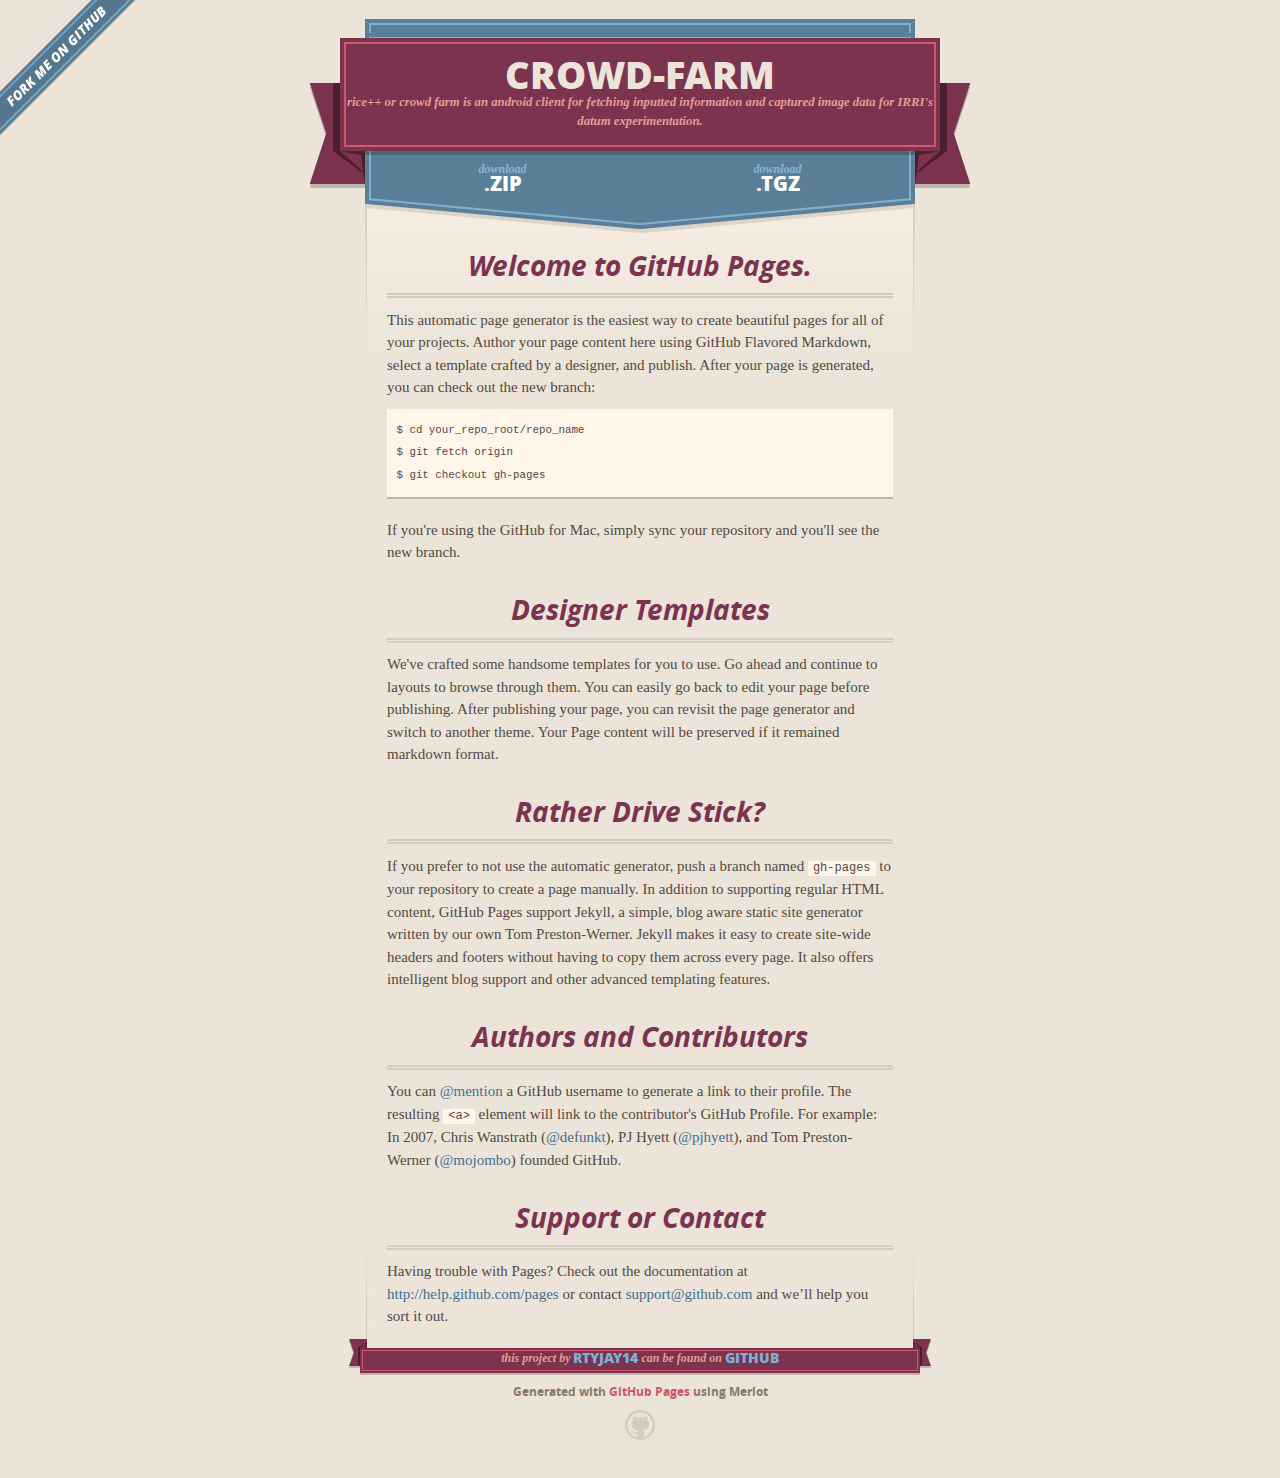
<file: index.html>
<!DOCTYPE html>
<html>
  <head>
    <meta charset='utf-8'>
    <meta http-equiv="X-UA-Compatible" content="chrome=1">
    <meta name="viewport" content="width=640">

    <link rel="stylesheet" href="stylesheets/core.css" media="screen">
    <link rel="stylesheet" href="stylesheets/mobile.css" media="handheld, only screen and (max-device-width:640px)">
    <link rel="stylesheet" href="stylesheets/pygment_trac.css">

    <script type="text/javascript" src="javascripts/modernizr.js"></script>
    <script type="text/javascript" src="https://ajax.googleapis.com/ajax/libs/jquery/1.7.1/jquery.min.js"></script>
    <script type="text/javascript" src="javascripts/headsmart.min.js"></script>
    <script type="text/javascript">
      $(document).ready(function () {
        $('#main_content').headsmart()
      })
    </script>
    <title>Crowd-farm by rtyJay14</title>
  </head>

  <body>
    <a id="forkme_banner" href="https://github.com/rtyJay14/crowd-farm">View on GitHub</a>
    <div class="shell">

      <header>
        <span class="ribbon-outer">
          <span class="ribbon-inner">
            <h1>Crowd-farm</h1>
            <h2>rice++ or crowd farm is an android client for fetching inputted information and captured image data for IRRI&#39;s datum experimentation.</h2>
          </span>
          <span class="left-tail"></span>
          <span class="right-tail"></span>
        </span>
      </header>

      <section id="downloads">
        <span class="inner">
          <a href="https://github.com/rtyJay14/crowd-farm/zipball/master" class="zip"><em>download</em> .ZIP</a><a href="https://github.com/rtyJay14/crowd-farm/tarball/master" class="tgz"><em>download</em> .TGZ</a>
        </span>
      </section>


      <span class="banner-fix"></span>


      <section id="main_content">
        <h3>
<a name="welcome-to-github-pages" class="anchor" href="#welcome-to-github-pages"><span class="octicon octicon-link"></span></a>Welcome to GitHub Pages.</h3>

<p>This automatic page generator is the easiest way to create beautiful pages for all of your projects. Author your page content here using GitHub Flavored Markdown, select a template crafted by a designer, and publish. After your page is generated, you can check out the new branch:</p>

<pre><code>$ cd your_repo_root/repo_name
$ git fetch origin
$ git checkout gh-pages
</code></pre>

<p>If you're using the GitHub for Mac, simply sync your repository and you'll see the new branch.</p>

<h3>
<a name="designer-templates" class="anchor" href="#designer-templates"><span class="octicon octicon-link"></span></a>Designer Templates</h3>

<p>We've crafted some handsome templates for you to use. Go ahead and continue to layouts to browse through them. You can easily go back to edit your page before publishing. After publishing your page, you can revisit the page generator and switch to another theme. Your Page content will be preserved if it remained markdown format.</p>

<h3>
<a name="rather-drive-stick" class="anchor" href="#rather-drive-stick"><span class="octicon octicon-link"></span></a>Rather Drive Stick?</h3>

<p>If you prefer to not use the automatic generator, push a branch named <code>gh-pages</code> to your repository to create a page manually. In addition to supporting regular HTML content, GitHub Pages support Jekyll, a simple, blog aware static site generator written by our own Tom Preston-Werner. Jekyll makes it easy to create site-wide headers and footers without having to copy them across every page. It also offers intelligent blog support and other advanced templating features.</p>

<h3>
<a name="authors-and-contributors" class="anchor" href="#authors-and-contributors"><span class="octicon octicon-link"></span></a>Authors and Contributors</h3>

<p>You can <a href="https://github.com/blog/821" class="user-mention">@mention</a> a GitHub username to generate a link to their profile. The resulting <code>&lt;a&gt;</code> element will link to the contributor's GitHub Profile. For example: In 2007, Chris Wanstrath (<a href="https://github.com/defunkt" class="user-mention">@defunkt</a>), PJ Hyett (<a href="https://github.com/pjhyett" class="user-mention">@pjhyett</a>), and Tom Preston-Werner (<a href="https://github.com/mojombo" class="user-mention">@mojombo</a>) founded GitHub.</p>

<h3>
<a name="support-or-contact" class="anchor" href="#support-or-contact"><span class="octicon octicon-link"></span></a>Support or Contact</h3>

<p>Having trouble with Pages? Check out the documentation at <a href="http://help.github.com/pages">http://help.github.com/pages</a> or contact <a href="mailto:support@github.com">support@github.com</a> and we’ll help you sort it out.</p>
      </section>

      <footer>
        <span class="ribbon-outer">
          <span class="ribbon-inner">
            <p>this project by <a href="https://github.com/rtyJay14">rtyJay14</a> can be found on <a href="https://github.com/rtyJay14/crowd-farm">GitHub</a></p>
          </span>
          <span class="left-tail"></span>
          <span class="right-tail"></span>
        </span>
        <p>Generated with <a href="http://pages.github.com">GitHub Pages</a> using Merlot</p>
        <span class="octocat"></span>
      </footer>

    </div>

    
  </body>
</html>
</file>
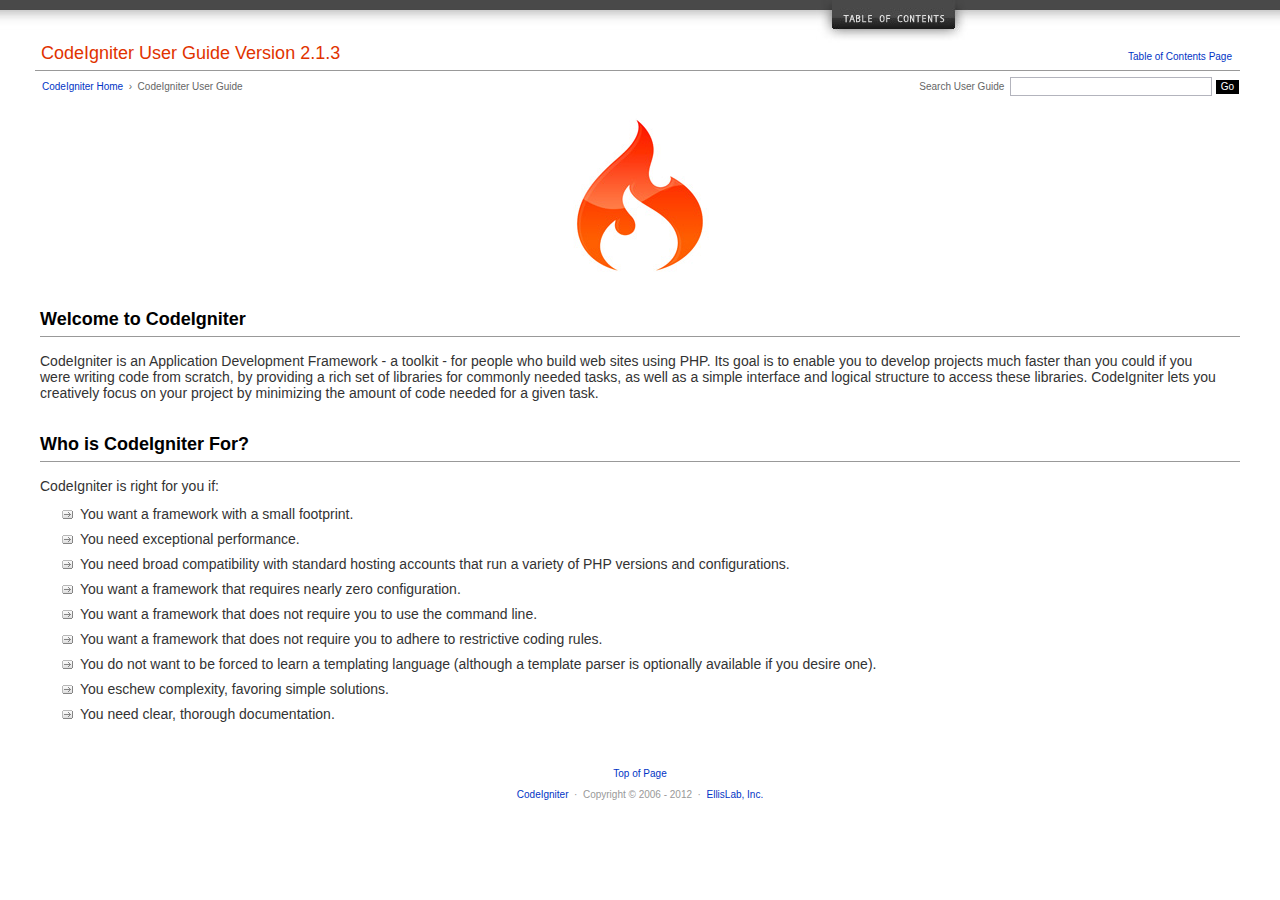
<file: web/apps/user_guide/index.html>
<!DOCTYPE html PUBLIC "-//W3C//DTD XHTML 1.0 Transitional//EN" "http://www.w3.org/TR/xhtml1/DTD/xhtml1-transitional.dtd">
<html xmlns="http://www.w3.org/1999/xhtml" xml:lang="en" lang="en">
<head>

<meta http-equiv="Content-Type" content="text/html; charset=utf-8" />
<title>Welcome to CodeIgniter : CodeIgniter User Guide</title>

<style type='text/css' media='all'>@import url('userguide.css');</style>
<link rel='stylesheet' type='text/css' media='all' href='userguide.css' />

<script type="text/javascript" src="nav/nav.js"></script>
<script type="text/javascript" src="nav/prototype.lite.js"></script>
<script type="text/javascript" src="nav/moo.fx.js"></script>
<script type="text/javascript" src="nav/user_guide_menu.js"></script>

<meta http-equiv='expires' content='-1' />
<meta http-equiv= 'pragma' content='no-cache' />
<meta name='robots' content='all' />
<meta name='author' content='ExpressionEngine Dev Team' />
<meta name='description' content='CodeIgniter User Guide' />

</head>
<body>

<!-- START NAVIGATION -->
<div id="nav"><div id="nav_inner"><script type="text/javascript">create_menu('null');</script></div></div>
<div id="nav2"><a name="top"></a><a href="javascript:void(0);" onclick="myHeight.toggle();"><img src="images/nav_toggle_darker.jpg" width="154" height="43" border="0" title="Toggle Table of Contents" alt="Toggle Table of Contents" /></a></div>
<div id="masthead">
<table cellpadding="0" cellspacing="0" border="0" style="width:100%">
<tr>
<td><h1>CodeIgniter User Guide Version 2.1.3</h1></td>
<td id="breadcrumb_right"><a href="toc.html">Table of Contents Page</a></td>
</tr>
</table>
</div>
<!-- END NAVIGATION -->


<table cellpadding="0" cellspacing="0" border="0" style="width:100%">
<tr>
<td id="breadcrumb">
<a href="http://codeigniter.com/">CodeIgniter Home</a> &nbsp;&#8250;&nbsp; CodeIgniter User Guide
</td>
<td id="searchbox"><form method="get" action="http://www.google.com/search"><input type="hidden" name="as_sitesearch" id="as_sitesearch" value="codeigniter.com/user_guide/" />Search User Guide&nbsp; <input type="text" class="input" style="width:200px;" name="q" id="q" size="31" maxlength="255" value="" />&nbsp;<input type="submit" class="submit" name="sa" value="Go" /></form></td>
</tr>
</table>



<br clear="all" />

<div class="center"><img src="images/ci_logo_flame.jpg" width="150" height="164" border="0" alt="CodeIgniter" /></div>


<!-- START CONTENT -->
<div id="content">



<h2>Welcome to CodeIgniter</h2>

<p>CodeIgniter is an Application Development Framework - a toolkit - for people who build web sites using PHP.
Its goal is to enable you to develop projects much faster than you could if you were writing code
from scratch, by providing a rich set of libraries for commonly needed tasks, as well as a simple interface and
logical structure to access these libraries. CodeIgniter lets you creatively focus on your project by
minimizing the amount of code needed for a given task.</p>


<h2>Who is CodeIgniter For?</h2>

<p>CodeIgniter is right for you if:</p>

<ul>
<li>You want a framework with a small footprint.</li>
<li>You need exceptional performance.</li>
<li>You need broad compatibility with standard hosting accounts that run a variety of PHP versions and configurations.</li>
<li>You want a framework that requires nearly zero configuration.</li>
<li>You want a framework that does not require you to use the command line.</li>
<li>You want a framework that does not require you to adhere to restrictive coding rules.</li>
<li>You do not want to be forced to learn a templating language (although a template parser is optionally available if you desire one).</li>
<li>You eschew complexity, favoring simple solutions.</li>
<li>You need clear, thorough documentation.</li>
</ul>


</div>
<!-- END CONTENT -->


<div id="footer">
<p><a href="#top">Top of Page</a></p>
<p><a href="http://codeigniter.com">CodeIgniter</a> &nbsp;&middot;&nbsp; Copyright &#169; 2006 - 2012 &nbsp;&middot;&nbsp; <a href="http://ellislab.com/">EllisLab, Inc.</a></p>
</div>



</body>
</html>
</file>
<file: stylesheets/core.css>
@import url("screen.css");
@import url("non-screen.css") handheld;
@import url("non-screen.css") only screen and (max-device-width:640px);
</file>
<file: stylesheets/mobile.css>
/* Generated by Font Squirrel (http://www.fontsquirrel.com) on February 9, 2012 */


@font-face {
  font-family: 'Open Sans';
  src: url('../fonts/opensans-regular-webfont.eot');
  src: url('../fonts/opensans-regular-webfont.eot?#iefix') format('embedded-opentype'),
       url('../fonts/opensans-regular-webfont.woff') format('woff'),
       url('../fonts/opensans-regular-webfont.ttf') format('truetype'),
       url('../fonts/opensans-regular-webfont.svg#OpenSansRegular') format('svg');
  font-weight: normal;
  font-style: normal;
}

@font-face {
  font-family: 'Open Sans';
  src: url('../fonts/opensans-italic-webfont.eot');
  src: url('../fonts/opensans-italic-webfont.eot?#iefix') format('embedded-opentype'),
       url('../fonts/opensans-italic-webfont.woff') format('woff'),
       url('../fonts/opensans-italic-webfont.ttf') format('truetype'),
       url('../fonts/opensans-italic-webfont.svg#OpenSansItalic') format('svg');
  font-weight: normal;
  font-style: italic;
}

@font-face {
  font-family: 'Open Sans';
  src: url('../fonts/opensans-bold-webfont.eot');
  src: url('../fonts/opensans-bold-webfont.eot?#iefix') format('embedded-opentype'),
       url('../fonts/opensans-bold-webfont.woff') format('woff'),
       url('../fonts/opensans-bold-webfont.ttf') format('truetype'),
       url('../fonts/opensans-bold-webfont.svg#OpenSansBold') format('svg');
  font-weight: bold;
  font-style: normal;
}

@font-face {
  font-family: 'Open Sans';
  src: url('../fonts/opensans-bolditalic-webfont.eot');
  src: url('../fonts/opensans-bolditalic-webfont.eot?#iefix') format('embedded-opentype'),
       url('../fonts/opensans-bolditalic-webfont.woff') format('woff'),
       url('../fonts/opensans-bolditalic-webfont.ttf') format('truetype'),
       url('../fonts/opensans-bolditalic-webfont.svg#OpenSansBoldItalic') format('svg');
  font-weight: bold;
  font-style: italic;
}

@font-face {
  font-family: 'Open Sans';
  src: url('../fonts/opensans-extrabold-webfont.eot');
  src: url('../fonts/opensans-extrabold-webfont.eot?#iefix') format('embedded-opentype'),
       url('../fonts/opensans-extrabold-webfont.woff') format('woff'),
       url('../fonts/opensans-extrabold-webfont.ttf') format('truetype'),
       url('../fonts/opensans-extrabold-webfont.svg#OpenSansExtrabold') format('svg');
  font-weight: bolder;
  font-style: normal;
}


/* http://meyerweb.com/eric/tools/css/reset/ 
   v2.0 | 20110126
   License: none (public domain)
*/

html, body, div, span, applet, object, iframe,
h1, h2, h3, h4, h5, h6, p, blockquote, pre,
a, abbr, acronym, address, big, cite, code,
del, dfn, em, img, ins, kbd, q, s, samp,
small, strike, strong, sub, sup, tt, var,
b, u, i, center,
dl, dt, dd, ol, ul, li,
fieldset, form, label, legend,
table, caption, tbody, tfoot, thead, tr, th, td,
article, aside, canvas, details, embed, 
figure, figcaption, footer, header, hgroup, 
menu, nav, output, ruby, section, summary,
time, mark, audio, video {
  margin: 0;
  padding: 0;
  border: 0;
  font-size: 100%;
  font: inherit;
  vertical-align: baseline;
}
/* HTML5 display-role reset for older browsers */
article, aside, details, figcaption, figure, 
footer, header, hgroup, menu, nav, section {
  display: block;
}
body {
  line-height: 1;
}
ol, ul {
  list-style: none;
}
blockquote, q {
  quotes: none;
}
blockquote:before, blockquote:after,
q:before, q:after {
  content: '';
  content: none;
}
table {
  border-collapse: collapse;
  border-spacing: 0;
}

header, footer, section {
  display: block;
  position: relative;
}

/* STYLES */

div.shell {
  display: block;
  width: 640px;
  margin: 0 auto;
}

a#forkme_banner {
  display: none;
}

/* header */

header {
  position: relative;
  z-index: 2;
  margin: 0;
  max-width: 640px;
  top: 51px;
}

header span.ribbon-inner {
  position: relative;
  display: block;
  background-color: #cd596b;
  border: 8px solid #7c334f;
  padding: 6px;
  z-index: 1;
}

header span.left-tail, header span.right-tail {
  position: relative;
  display: block;
  width: 19px;
  height: 10px;
  background: transparent url(../images/ribbon-tail-sprite-2x.png) 0 0 no-repeat;
  position: absolute;
  bottom: -10px;
  z-index: 0;
}

header span.left-tail {
  background-position: 0 0;
  left: 0;
}

header span.right-tail {
  background-position: -19px 0;
  right: 0;
}

header h1 {
  background-color: #7c334f;
  font-size: 2em;
  font-weight: bolder;
  font-style: normal;
  text-transform: uppercase;
  color: #ece4d8;
  text-align: center;
  line-height:1;  
  padding: 14px 20px 0;
}

header h2 {
  background-color: #7c334f;
  font: bold italic .85em/1.5 Georgia, Times, “Times New Roman”, serif;
  color: #e69b95;
  padding-bottom: 14px;
  margin-top: -3px;
  text-align: center;
}

section#downloads {
  position: relative;
  display: block;
  height: 171px;
  width: 602px;
  padding-bottom: 150px;
  margin: 51px auto -250px;
  z-index: 1;
  background: transparent url(../images/shield.png) center 0 no-repeat;
}

section#downloads a {
  display: none;
}

span.banner-fix {
  background: transparent url(../images/shield-fallback.png) center top no-repeat;
  display: block;
  height: 31px;
  position: absolute;
  width: 640px;
  top: 20px;

}

section#main_content {
  z-index: 2;
  padding: 20px 40px 0;
  min-height:185px;
}

/* footer */

footer {
  background: none;
  padding-top: 104px;
  margin: -94px auto 40px;
  max-width:640px;
  text-align: center;
}

footer span.ribbon-outer {
  display: block;
  position: relative;
  border-bottom: 2px solid #bdb6ad;
}

footer span.ribbon-inner {
  position: relative;
  display: block;
  background-color: #cd596b;
  border: 8px solid #7c334f;
  padding: 6px;
  z-index: 1;
}

footer p {
  font-family: 'Open Sans', sans-serif;
  font-weight: bold;
  font-size: .6em;
  color: #8b786f;
}

footer a {
  color: #cd596b;
}

footer span.ribbon-inner p {
  background-color: #7c334f;
  margin: 0;
  color: #e69b95;
  font: bold italic 22px/1 Georgia, Times, “Times New Roman”, serif;
  height: auto;
  line-height: 1.1;
  padding: 20px 0px 10px;
}

footer span.ribbon-inner a {
  display: block;
  position: relative;
  bottom: 0;
  color: #7eb0d2;
  font-family: 'Open Sans', sans-serif;
  text-transform: uppercase;
  font-style: normal;
  font-weight: bolder;
  font-size: 38px;
  padding-bottom: 10px;
}

footer span.ribbon-inner a:hover {
  color: #7eb0d2;
}

footer span.left-tail, footer span.right-tail {
  position: relative;
  display: block;
  width: 23px;
  height: 126px;
  background: transparent url(../images/small-ribbon-tail-sprite-2x.png) 0 0 no-repeat;
  position: absolute;
  top: -126px;
  z-index: 0;
}

footer span.left-tail {
  background-position: 0 0;
  left: 0;
}

footer span.right-tail {
  background-position: -23px 0;
  right: 0;
}

footer span.octocat {
  background: transparent url(../images/octocat-2x.png) 0 0 no-repeat;
  display: block;
  width: 60px;
  height: 60px;
  margin: 20px auto 0;}

/* content */

body {
  background: #ece4d8;
  font: normal normal 30px/1.5 Georgia, Palatino,” Palatino Linotype”, Times, “Times New Roman”, serif;
  color: #544943;
  -webkit-font-smoothing: antialiased;
}

a, a:hover {
  color: #417090;
}

a {
  text-decoration: none;
}

a:hover {
  text-decoration: underline;
}

h1,h2,h3,h4,h5,h6 {
  font-family: 'Open Sans', sans-serif;
  font-weight: bold;
}

p {
  margin: .7em 0 0;
}

strong {
  font-weight: bold;
}

em {
  font-style: italic;
}

ol {
  margin: .7em 0;
  list-style-type: decimal;
  padding-left: 1.35em;
}

ul {
  margin: .7em 0;
  padding-left: 1.35em;
}

ul li {
  padding-left: 20px;
  background: transparent url(../images/chevron-2x.png) left 15px no-repeat;
}

blockquote {
  font-family: 'Open Sans', sans-serif;
  margin: 20px 0;
  color: #8b786f;
  padding-left: 1.35em;
  background: transparent url('../images/blockquote-gfx-2x.png') 0 8px no-repeat;
}

img {
  -webkit-box-shadow: 0px 4px 0px #bdb6ad;
  -moz-box-shadow: 0px 4px 0px #bdb6ad;
  box-shadow: 0px 4px 0px #bdb6ad;
  border: 4px solid #fff6e9;
  max-width: 556px;
}

hr {
  border: none;
  outline: none;
  height: 42px;
  background: transparent url('../images/hr-2x.jpg') center center repeat-x;
  margin: 0 0 20px;
}

code {
  background: #fff6e9;
  font: normal normal .9em/1.7 "Lucida Sans Typewriter", "Lucida Console", Monaco, "Bitstream Vera Sans Mono", monospace;
  padding: 0 5px 1px;
}

pre {
  margin: 10px 0 20px;
  padding: .7em;
  background: #fff6e9;
  border-bottom: 4px solid #bdb6ad;
  font: normal normal .9em/1.7 "Lucida Sans Typewriter", "Lucida Console", Monaco, "Bitstream Vera Sans Mono", monospace;
  overflow: auto;
}

table {
  background: #fff6e9;
  display: table;
  width: 100%;
  border-collapse: separate;
  border-bottom: 4px solid #bdb6ad;
  margin: 10px 0;
}

tr {
  display: table-row;
}

th {
  display: table-cell;
  padding: 2px 10px;
  border: solid #ece4d8;
  border-width: 0 4px 4px 0;
  color: #cd596b;
  font-family: 'Open Sans', sans-serif;
  font-weight: bold;
  font-size: .85em;
}

td {
  display: table-cell;
  padding: 0 .7em;
  border: solid #ece4d8;
  border-width: 0 4px 4px 0;
}

td:last-child, th:last-child {
  border-right: none;
}

tr:last-child td {
  border-bottom: none;
}

dl {
  margin: .7em 0 20px;
}

dt {
  font-family: 'Open Sans', sans-serif;
  font-weight: bold;
}

dd {
  padding-left: 1.35em;
}

dd p:first-child {
  margin-top: 0;
}

/* Content based headers */

#main_content > .header-level-1:first-child,
#main_content > .header-level-2:first-child,
#main_content > .header-level-3:first-child,
#main_content > .header-level-4:first-child,
#main_content > .header-level-5:first-child,
#main_content > .header-level-6:first-child {
  margin-top: 0;
}

.header-level-1 {
  font-size: 1.85em;
  border-bottom: .2em double #d3ccc1;
  color: #7c334f;
  text-align: center;
  font-style: italic;
  margin: 1.1em 0 .38em;
  line-height: 1.2;
  padding-bottom: 10px
}

.header-level-2 {
  font-size: 1.58em;
  color: #7c334f;
  margin: .95em 0 .5em;
  border-bottom: .1em solid #D3CCC1;
  line-height: 1.2;
  padding-bottom: 10px
}

.header-level-3 {
  margin: 20px 0 10px;
  font-size: 1.45em;
}

.header-level-4 {
  margin: .6em 0;
  font-size: 1.2em;
  color: #cd596b;
}

.header-level-5 {
  margin: .7em 0;
  font-size: 1em;
  color: #8b786f;
}

.header-level-6 {
  margin: .8em 0;
  font-size: .85em;
  font-style: italic;
}
</file>
<file: stylesheets/pygment_trac.css>
.highlight  { background: #ffffff; }
.highlight .c { color: #999988; font-style: italic } /* Comment */
.highlight .err { color: #a61717; background-color: #e3d2d2 } /* Error */
.highlight .k { font-weight: bold } /* Keyword */
.highlight .o { font-weight: bold } /* Operator */
.highlight .cm { color: #999988; font-style: italic } /* Comment.Multiline */
.highlight .cp { color: #999999; font-weight: bold } /* Comment.Preproc */
.highlight .c1 { color: #999988; font-style: italic } /* Comment.Single */
.highlight .cs { color: #999999; font-weight: bold; font-style: italic } /* Comment.Special */
.highlight .gd { color: #000000; background-color: #ffdddd } /* Generic.Deleted */
.highlight .gd .x { color: #000000; background-color: #ffaaaa } /* Generic.Deleted.Specific */
.highlight .ge { font-style: italic } /* Generic.Emph */
.highlight .gr { color: #aa0000 } /* Generic.Error */
.highlight .gh { color: #999999 } /* Generic.Heading */
.highlight .gi { color: #000000; background-color: #ddffdd } /* Generic.Inserted */
.highlight .gi .x { color: #000000; background-color: #aaffaa } /* Generic.Inserted.Specific */
.highlight .go { color: #888888 } /* Generic.Output */
.highlight .gp { color: #555555 } /* Generic.Prompt */
.highlight .gs { font-weight: bold } /* Generic.Strong */
.highlight .gu { color: #800080; font-weight: bold; } /* Generic.Subheading */
.highlight .gt { color: #aa0000 } /* Generic.Traceback */
.highlight .kc { font-weight: bold } /* Keyword.Constant */
.highlight .kd { font-weight: bold } /* Keyword.Declaration */
.highlight .kn { font-weight: bold } /* Keyword.Namespace */
.highlight .kp { font-weight: bold } /* Keyword.Pseudo */
.highlight .kr { font-weight: bold } /* Keyword.Reserved */
.highlight .kt { color: #445588; font-weight: bold } /* Keyword.Type */
.highlight .m { color: #009999 } /* Literal.Number */
.highlight .s { color: #d14 } /* Literal.String */
.highlight .na { color: #008080 } /* Name.Attribute */
.highlight .nb { color: #0086B3 } /* Name.Builtin */
.highlight .nc { color: #445588; font-weight: bold } /* Name.Class */
.highlight .no { color: #008080 } /* Name.Constant */
.highlight .ni { color: #800080 } /* Name.Entity */
.highlight .ne { color: #990000; font-weight: bold } /* Name.Exception */
.highlight .nf { color: #990000; font-weight: bold } /* Name.Function */
.highlight .nn { color: #555555 } /* Name.Namespace */
.highlight .nt { color: #000080 } /* Name.Tag */
.highlight .nv { color: #008080 } /* Name.Variable */
.highlight .ow { font-weight: bold } /* Operator.Word */
.highlight .w { color: #bbbbbb } /* Text.Whitespace */
.highlight .mf { color: #009999 } /* Literal.Number.Float */
.highlight .mh { color: #009999 } /* Literal.Number.Hex */
.highlight .mi { color: #009999 } /* Literal.Number.Integer */
.highlight .mo { color: #009999 } /* Literal.Number.Oct */
.highlight .sb { color: #d14 } /* Literal.String.Backtick */
.highlight .sc { color: #d14 } /* Literal.String.Char */
.highlight .sd { color: #d14 } /* Literal.String.Doc */
.highlight .s2 { color: #d14 } /* Literal.String.Double */
.highlight .se { color: #d14 } /* Literal.String.Escape */
.highlight .sh { color: #d14 } /* Literal.String.Heredoc */
.highlight .si { color: #d14 } /* Literal.String.Interpol */
.highlight .sx { color: #d14 } /* Literal.String.Other */
.highlight .sr { color: #009926 } /* Literal.String.Regex */
.highlight .s1 { color: #d14 } /* Literal.String.Single */
.highlight .ss { color: #990073 } /* Literal.String.Symbol */
.highlight .bp { color: #999999 } /* Name.Builtin.Pseudo */
.highlight .vc { color: #008080 } /* Name.Variable.Class */
.highlight .vg { color: #008080 } /* Name.Variable.Global */
.highlight .vi { color: #008080 } /* Name.Variable.Instance */
.highlight .il { color: #009999 } /* Literal.Number.Integer.Long */

.type-csharp .highlight .k { color: #0000FF }
.type-csharp .highlight .kt { color: #0000FF }
.type-csharp .highlight .nf { color: #000000; font-weight: normal }
.type-csharp .highlight .nc { color: #2B91AF }
.type-csharp .highlight .nn { color: #000000 }
.type-csharp .highlight .s { color: #A31515 }
.type-csharp .highlight .sc { color: #A31515 }
</file>
<file: web/apps/user_guide/userguide.css>
body {
 margin: 0;
 padding: 0;
 font-family: Lucida Grande, Verdana, Geneva, Sans-serif;
 font-size: 14px;
 color: #333;
 background-color: #fff;
}

a {
 color: #0134c5;
 background-color: transparent;
 text-decoration: none;
 font-weight: normal;
 outline-style: none;
}
a:visited {
 color: #0134c5;
 background-color: transparent;
 text-decoration: none;
 outline-style: none;
}
a:hover {
 color: #000;
 text-decoration: none;
 background-color: transparent;
 outline-style: none;
}

#breadcrumb {
 float: left;
 background-color: transparent;
 margin: 10px 0 0 42px;
 padding: 0;
 font-size: 10px;
 color: #666;
}
#breadcrumb_right {
 float: right;
 width: 175px;
 background-color: transparent;
 padding: 8px 8px 3px 0;
 text-align: right;
 font-size: 10px;
 color: #666;
}
#nav {
 background-color: #494949;
 margin: 0;
 padding: 0;
}
#nav2 {
 background: #fff url(images/nav_bg_darker.jpg) repeat-x left top;
 padding: 0 310px 0 0;
 margin: 0;
 text-align: right;
}
#nav_inner {
 background-color: transparent;
 padding: 8px 12px 0 20px;
 margin: 0;
 font-family: Lucida Grande, Verdana, Geneva, Sans-serif;
 font-size: 11px;
}

#nav_inner h3 {
 font-size: 12px;
 color: #fff;
 margin: 0;
 padding: 0;
}

#nav_inner .td_sep {
 background: transparent url(images/nav_separator_darker.jpg) repeat-y left top;
 width: 25%;
 padding: 0 0 0 20px;
}
#nav_inner .td {
 width: 25%;
}
#nav_inner p {
 color: #eee;
 background-color: transparent;
 padding:0;
 margin: 0 0 10px 0;
}
#nav_inner ul {
 list-style-image: url(images/arrow.gif);
 padding: 0 0 0 18px;
 margin: 8px 0 12px 0;
}
#nav_inner li {
 padding: 0;
 margin: 0 0 4px 0;
}

#nav_inner a {
 color: #eee;
 background-color: transparent;
 text-decoration: none;
 font-weight: normal;
 outline-style: none;
}

#nav_inner a:visited {
 color: #eee;
 background-color: transparent;
 text-decoration: none;
 outline-style: none;
}

#nav_inner a:hover {
 color: #ccc;
 text-decoration: none;
 background-color: transparent;
 outline-style: none;
}

#masthead {
 margin: 0 40px 0 35px;
 padding: 0 0 0 6px;
 border-bottom: 1px solid #999;
}

#masthead h1 {
background-color: transparent;
color: #e13300;
font-size: 18px;
font-weight: normal;
margin: 0;
padding: 0 0 6px 0;
}

#searchbox {
 background-color: transparent;
 padding: 6px 40px 0 0;
 text-align: right;
 font-size: 10px;
 color: #666;
}

#img_welcome {
 border-bottom: 1px solid #D0D0D0;
 margin: 0 40px 0 40px;
 padding: 0;
 text-align: center;
}

#content {
 margin: 20px 40px 0 40px;
 padding: 0;
}

#content p {
 margin: 12px 20px 12px 0;
}

#content h1 {
color: #e13300;
border-bottom: 1px solid #666;
background-color: transparent;
font-weight: normal;
font-size: 24px;
margin: 0 0 20px 0;
padding: 3px 0 7px 3px;
}

#content h2 {
 background-color: transparent;
 border-bottom: 1px solid #999;
 color: #000;
 font-size: 18px;
 font-weight: bold;
 margin: 28px 0 16px 0;
 padding: 5px 0 6px 0;
}

#content h3 {
 background-color: transparent;
 color: #333;
 font-size: 16px;
 font-weight: bold;
 margin: 16px 0 15px 0;
 padding: 0 0 0 0;
}

#content h4 {
 background-color: transparent;
 color: #444;
 font-size: 14px;
 font-weight: bold;
 margin: 22px 0 0 0;
 padding: 0 0 0 0;
}

#content img {
 margin: auto;
 padding: 0;
}

#content code {
 font-family: Monaco, Verdana, Sans-serif;
 font-size: 12px;
 background-color: #f9f9f9;
 border: 1px solid #D0D0D0;
 color: #002166;
 display: block;
 margin: 14px 0 14px 0;
 padding: 12px 10px 12px 10px;
}

#content pre {
 font-family: Monaco, Verdana, Sans-serif;
 font-size: 12px;
 background-color: #f9f9f9;
 border: 1px solid #D0D0D0;
 color: #002166;
 display: block;
 margin: 14px 0 14px 0;
 padding: 12px 10px 12px 10px;
}

#content .path {
 background-color: #EBF3EC;
 border: 1px solid #99BC99;
 color: #005702;
 text-align: center;
 margin: 0 0 14px 0;
 padding: 5px 10px 5px 8px;
}

#content dfn {
 font-family: Lucida Grande, Verdana, Geneva, Sans-serif;
 color: #00620C;
 font-weight: bold;
 font-style: normal;
}
#content var {
 font-family: Lucida Grande, Verdana, Geneva, Sans-serif;
 color: #8F5B00;
 font-weight: bold;
 font-style: normal;
}
#content samp {
 font-family: Lucida Grande, Verdana, Geneva, Sans-serif;
 color: #480091;
 font-weight: bold;
 font-style: normal;
}
#content kbd {
 font-family: Lucida Grande, Verdana, Geneva, Sans-serif;
 color: #A70000;
 font-weight: bold;
 font-style: normal;
}

#content ul {
 list-style-image: url(images/arrow.gif);
 margin: 10px 0 12px 0;
}

li.reactor {
 list-style-image: url(images/reactor-bullet.png);
}
#content li {
 margin-bottom: 9px;
}

#content li p {
 margin-left: 0;
 margin-right: 0;
}

#content .tableborder {
 border: 1px solid #999;
}
#content th {
 font-weight: bold;
 text-align: left;
 font-size: 12px;
 background-color: #666;
 color: #fff;
 padding: 4px;
}

#content .td {
 font-weight: normal;
 font-size: 12px;
 padding: 6px;
 background-color: #f3f3f3;
}

#content .tdpackage {
 font-weight: normal;
 font-size: 12px;
}

#content .important {
 background: #FBE6F2;
 border: 1px solid #D893A1;
 color: #333;
 margin: 10px 0 5px 0;
 padding: 10px;
}

#content .important p {
 margin: 6px 0 8px 0;
 padding: 0;
}

#content .important .leftpad {
 margin: 6px 0 8px 0;
 padding-left: 20px;
}

#content .critical {
 background: #FBE6F2;
 border: 1px solid #E68F8F;
 color: #333;
 margin: 10px 0 5px 0;
 padding: 10px;
}

#content .critical p {
 margin: 5px 0 6px 0;
 padding: 0;
}


#footer {
background-color: transparent;
font-size: 10px;
padding: 16px 0 15px 0;
margin: 20px 0 0 0;
text-align: center;
}

#footer p {
 font-size: 10px;
 color: #999;
 text-align: center;
}
#footer address {
 font-style: normal;
}

.center {
 text-align: center;
}

img {
 padding:0;
 border: 0;
 margin: 0;
}

.nopad {
 padding:0;
 border: 0;
 margin: 0;
}


form {
 margin: 0;
 padding: 0;
}

.input {
 font-family: Lucida Grande, Verdana, Geneva, Sans-serif;
 font-size: 11px;
 color: #333;
 border: 1px solid #B3B4BD;
 width: 100%;
 font-size: 11px;
 height: 1.5em;
 padding: 0;
 margin: 0;
}

.textarea {
 font-family: Lucida Grande, Verdana, Geneva, Sans-serif;
 font-size: 14px;
 color: #143270;
 background-color: #f9f9f9;
 border: 1px solid #B3B4BD;
 width: 100%;
 padding: 6px;
 margin: 0;
}

.select {
 background-color: #fff;
 font-size:  11px;
 font-weight: normal;
 color: #333;
 padding: 0;
 margin: 0 0 3px 0;
}

.checkbox {
 background-color: transparent;
 padding: 0;
 border: 0;
}

.submit {
 background-color: #000;
 color: #fff;
 font-weight: normal;
 font-size: 10px;
 border: 1px solid #fff;
 margin: 0;
 padding: 1px 5px 2px 5px;
}
</file>
